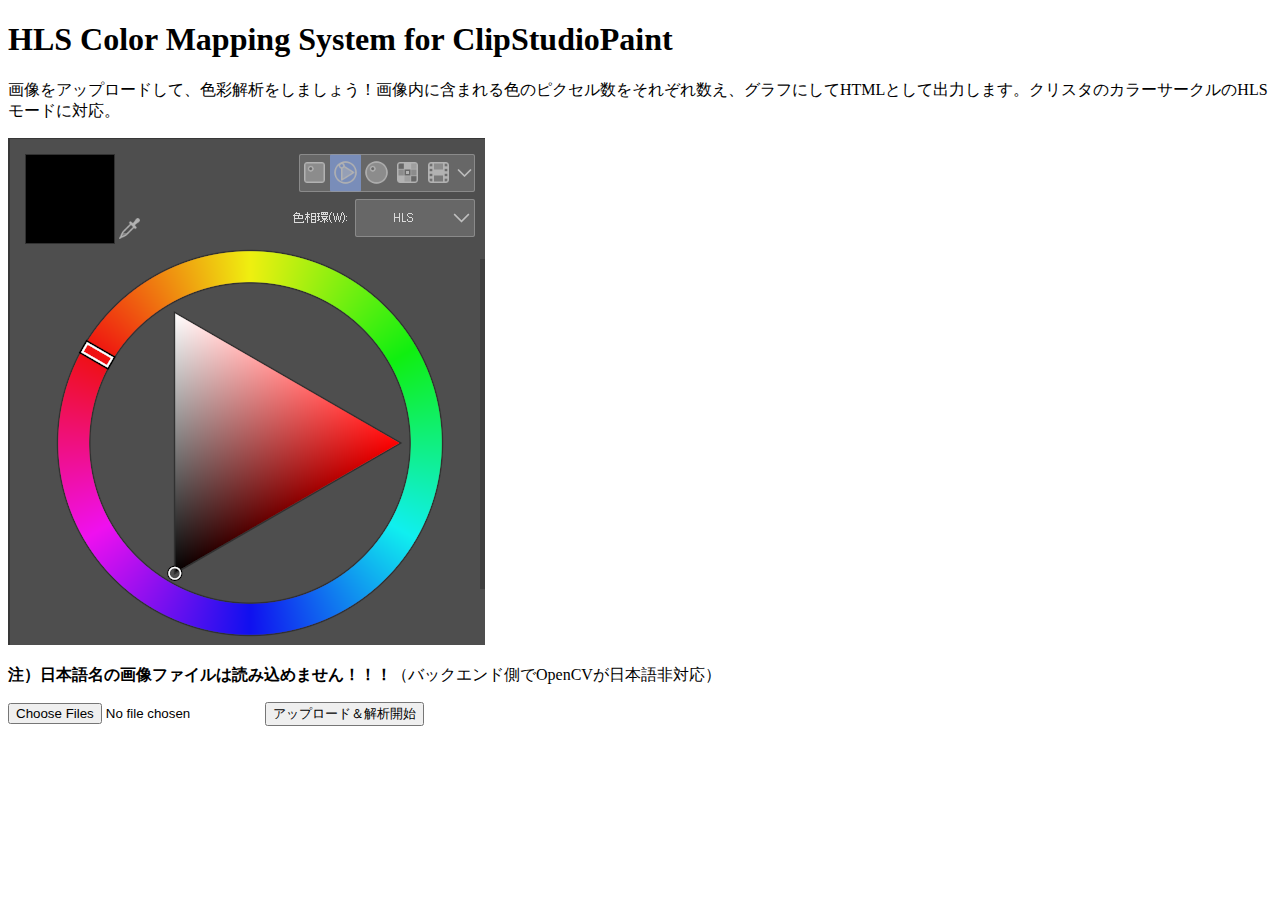
<file: templates/index.html>
<!DOCTYPE html>
<html lang="ja">
<head>
    <meta charset="UTF-8">
    <meta name="viewport" content="width=device-width, initial-scale=1.0">
    <title>画像アップロード画面</title>
</head>
<body>
    <h1>HLS Color Mapping System for ClipStudioPaint</h1>
    <p>画像をアップロードして、色彩解析をしましょう！画像内に含まれる色のピクセル数をそれぞれ数え、グラフにしてHTMLとして出力します。クリスタのカラーサークルのHLSモードに対応。</p>
    <img src="../static/images/ClipStudio_ColorCircle.png">
    <p><b>注）日本語名の画像ファイルは読み込めません！！！</b>（バックエンド側でOpenCVが日本語非対応）</p>
    <!---
    enctypeを書かないと、添付ファイルの名前だけ受け取られてファイル自体は受け取られない
    acceptによって受け取れるファイル拡張子指定 ここではOpenCVのimreadに対応したやつを列挙
    multipleを指定することで複数ファイル受付
    -->
    <form action="/upload" method="post" enctype="multipart/form-data">
        <input type="file" 
            name="file" 
            accept=".bmp, .dib, .jpg, .jpeg, .jpe, .png, .jp2, .webp, .avif, .pbm, .pgm, .ppm, .pxm, .pnm, .pfm, .sr, .ras, .tiff, .tif, .exr, .hdr, .pic" 
            multiple/>
        <input type="submit" value="アップロード＆解析開始">
    </form>
</body>
</html>
</file>
